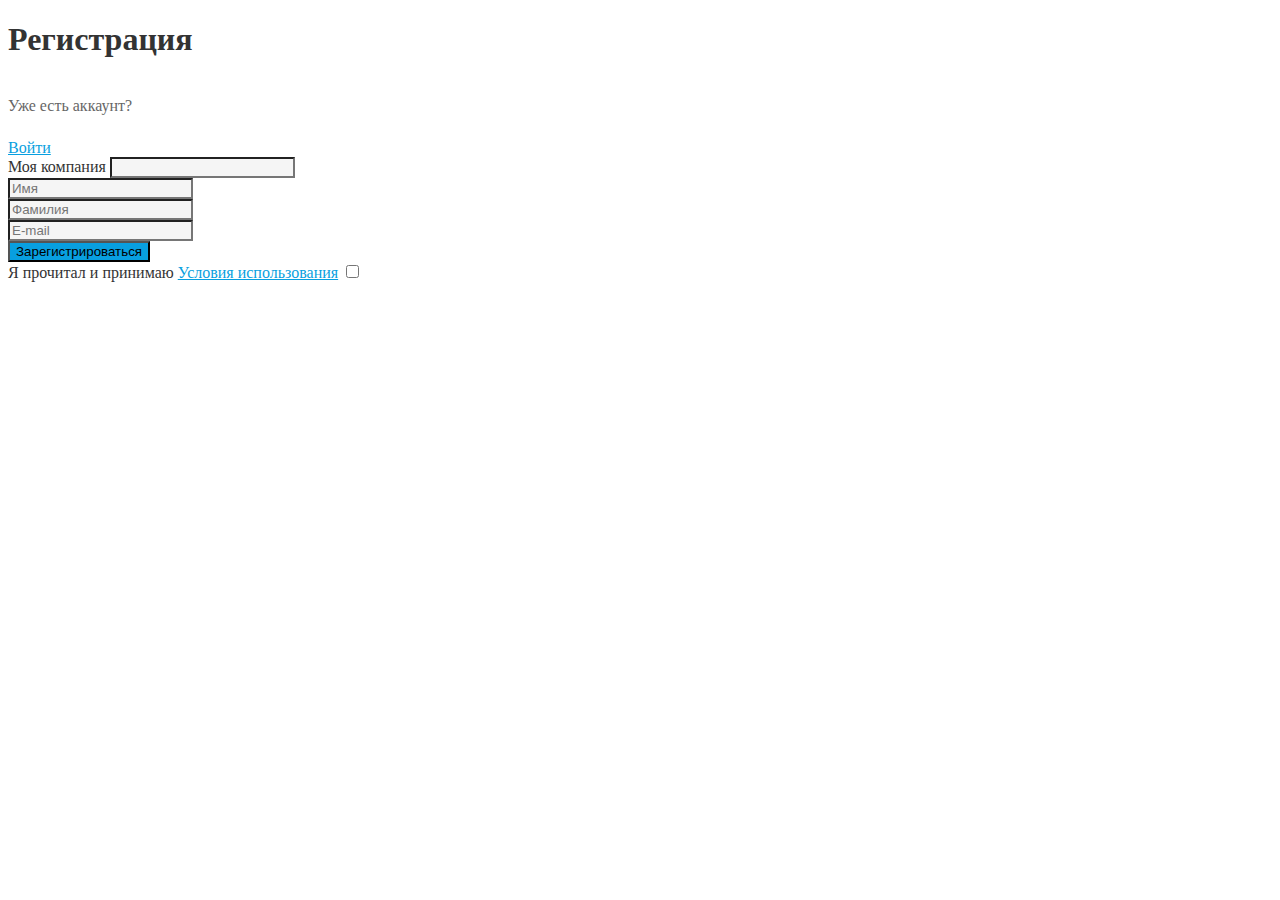
<file: 2-Form/index.html>
<!DOCTYPE html>
<html lang="en">
<head>
    <meta charset="UTF-8">
    <meta name="viewport" content="width=device-width, initial-scale=1.0">
    <title>Register</title>
    <link rel="stylesheet" href="./style.css">
</head>
<body>
    <main>
        <form action="#">
        <h1>Регистрация</h1>
        <p>Уже есть аккаунт?</p>
        <a href="#">Войти</a>
            <div>
                <label for="company">Моя компания</label>
                <input 
                    type="text" 
                    name="1" 
                    id="1"
                    required
                    />
            </div>
            <div>
                <label for="name"></label>
                <input 
                    type="text" 
                    name="name" 
                    id="name"
                    required
                    placeholder="Имя"
                    />
            </div>
            <div>
                <label for="surname"></label>
                <input 
                    type="text" 
                    name="surname" 
                    id="surname"
                    required
                    placeholder="Фамилия"
                    />
            </div>
            <div>
                <label for="email"></label>
                <input 
                    type="text" 
                    name="email" 
                    id="email"
                    required
                    placeholder="E-mail"
                    />
            </div>
            <div >
                <button>Зарегистрироваться</button>
                <!-- <input type="submit" value="Зарегистрироваться" /> -->
              </div>
              <div>
                <label for="agree">Я прочитал и принимаю <a href="#">Условия использования</a></label>
                <input type="checkbox" name="agree" id="agree">
              </div>
        </form>
    </main>
</body>
</html>
</file>
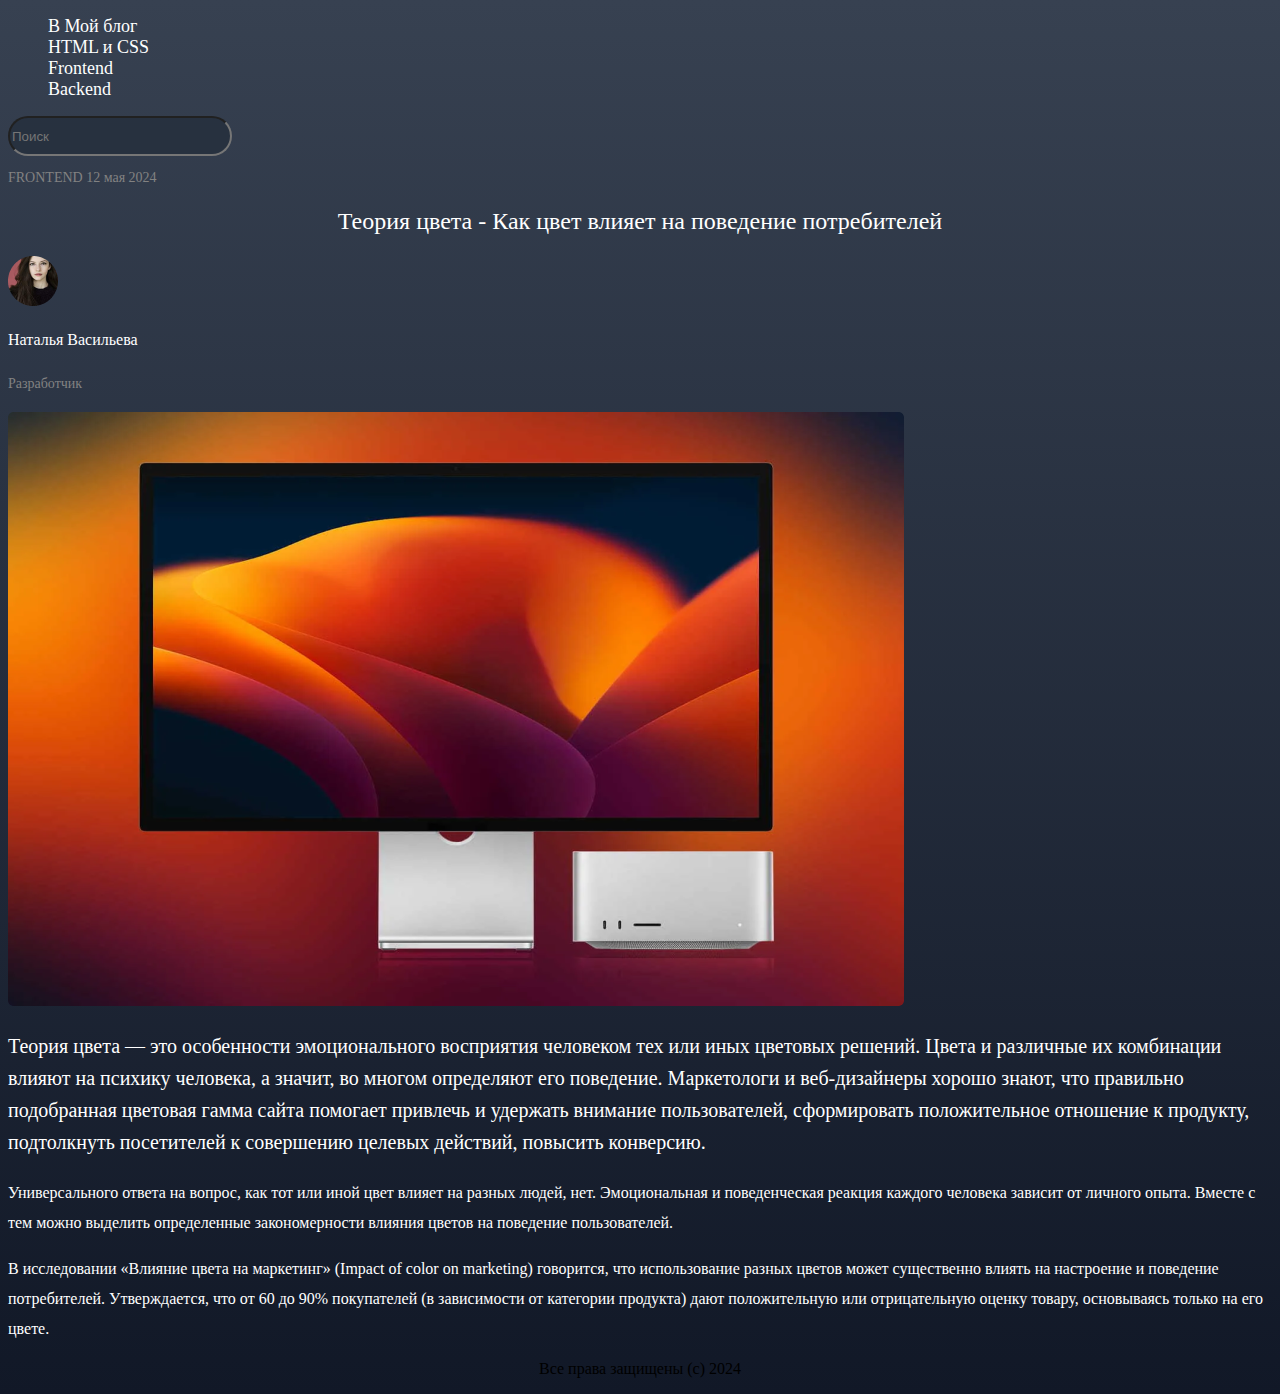
<file: 1-Blog/index_blog.html>
<!DOCTYPE html>
<html lang="en">
<head>
    <meta charset="UTF-8">
    <meta name="viewport" content="width=device-width, initial-scale=1.0">
    <title>Теория цвета</title>
    <link rel="stylesheet" href="./style.css">
</head>
<body>
    <header>
        <nav>
            <ul >
                <li><a class="menu" href="#">B Мой блог</a></li>
                <li><a class="menu" href="#">HTML и CSS</a></li>
                <li><a class="menu" href="#">Frontend</a></li>
                <li><a class="menu" href="#">Backend</a></li>
            </ul>
        </nav>
        <input class="search" type="search" name="q" placeholder="Поиск"> 
    </header>
    <main>
        <section>
            <p class="miniText1" align="center">FRONTEND 12 мая 2024</p>
            <h1>Теория цвета - Как цвет влияет на поведение потребителей</h1>
            <div>
                <img src="Ellipse 1.png" alt="Аватар">
            </div>
            <p class="name">Наталья Васильева</p>
            <p class="miniText2">Разработчик</p>
            <div>
                <img class="computer" src="Comp_page.png" alt="Картинка компьютера">
            </div>
            <p class="text1">Теория цвета — это особенности эмоционального восприятия человеком тех или иных цветовых решений. Цвета и различные их комбинации влияют на психику человека, а значит, во многом определяют его поведение. Маркетологи и веб-дизайнеры хорошо знают, что правильно подобранная цветовая гамма сайта помогает привлечь и удержать внимание пользователей, сформировать положительное отношение к продукту, подтолкнуть посетителей к совершению целевых действий, повысить конверсию.</p>
            <p class="text2">Универсального ответа на вопрос, как тот или иной цвет влияет на разных людей, нет. Эмоциональная и поведенческая реакция каждого человека зависит от личного опыта. Вместе с тем можно выделить определенные закономерности влияния цветов на поведение пользователей.</p> 
            <p class="text2">В исследовании «Влияние цвета на маркетинг» (Impact of color on marketing) говорится, что использование разных цветов может существенно влиять на настроение и поведение потребителей. Утверждается, что от 60 до 90% покупателей (в зависимости от категории продукта) дают положительную или отрицательную оценку товару, основываясь только на его цвете.</p> 
        </section>
    </main>
    <footer>
        <p align="center">Все права защищены (c) 2024</p>
    </footer>
</body>
</html>
</file>
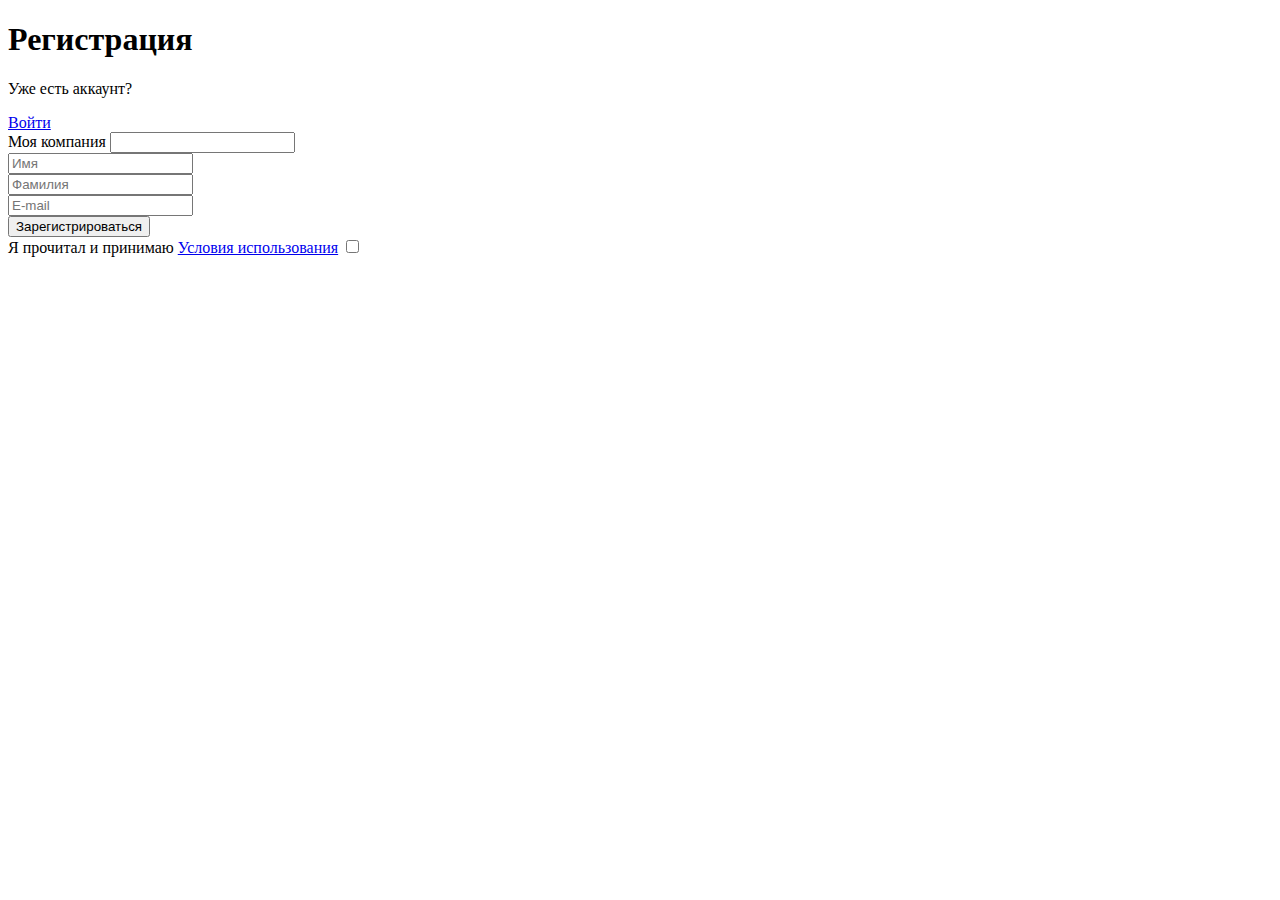
<file: 2-Form/index_1.html>
<!DOCTYPE html>
<html lang="en">
<head>
    <meta charset="UTF-8">
    <meta name="viewport" content="width=device-width, initial-scale=1.0">
    <title>Register
    </title>
</head>
<body>
    <main>
        <form action="#">
        <h1>Регистрация</h1>
        <p>Уже есть аккаунт?</p>
        <a href="#">Войти</a>
            <div>
                <label for="company">Моя компания</label>
                <input 
                    type="text" 
                    name="1" 
                    id="1"
                    required
                    />
            </div>
            <div>
                <label for="name"></label>
                <input 
                    type="text" 
                    name="name" 
                    id="name"
                    required
                    placeholder="Имя"
                    />
            </div>
            <div>
                <label for="surname"></label>
                <input 
                    type="text" 
                    name="surname" 
                    id="surname"
                    required
                    placeholder="Фамилия"
                    />
            </div>
            <div>
                <label for="email"></label>
                <input 
                    type="text" 
                    name="email" 
                    id="email"
                    required
                    placeholder="E-mail"
                    />
            </div>
            <div >
                <input type="submit" value="Зарегистрироваться" />
              </div>
              <div>
                <label for="agree">Я прочитал и принимаю <a href="#">Условия использования</a></label>
                <input type="checkbox" name="agree" id="agree">
              </div>
        </form>
    </main>
</body>
</html>
</file>
<file: 2-Form/style.css>
main {
    background-color: linear-gradient(0deg, #F39494, #F39494);
    /* background-color: #F39494; */
    /* linear-gradient(243.18deg, #FDC5C5 25.45%, rgba(242, 152, 222, 0) 100%),
linear-gradient(243.43deg, #FFA5A5 32.96%, rgba(255, 255, 255, 0) 82.03%); */

}

h1{
    width: 383px;
    height: 54px;
    top: 297px;
    left: 522px;
    color: rgba(51, 51, 51, 1);

}

p {
    width: 166px;
    height: 26px;
    top: 351px;
    left: 602px;
    color: rgba(102, 102, 102, 1);
}

a{
    width: 65px;
    height: 26px;
    top: 351px;
    left: 774px;
    color: rgba(8, 159, 224, 1);
}
label {
    width: 233px;
    height: 26px;
    top: 433px;
    left: 533px;
    color: rgba(51, 51, 51, 1);
}
button {
    background-color: rgba(8, 159, 224, 1);
}

input {
    background-color: rgba(245, 245, 245, 1);
}
</file>
<file: 1-Blog/style.css>
body {
     background: linear-gradient(180deg, #374151 0%, #111827 100%);
}

h1 {
    font-size: 24px;
    font-weight: 400;
    line-height: 38px;
    letter-spacing: 0em;
    text-align: center;
    color: rgba(255, 255, 255, 1);

}

.text1 {
    font-size: 20px;
    font-weight: 400;
    line-height: 32px;
    letter-spacing: 0em;
    text-align: left;
    color: rgba(255, 255, 255, 1);
}

.text2 {
    font-family: Roboto;
    font-size: 16px;
    font-weight: 400;
    line-height: 30px;
    letter-spacing: 0em;
    text-align: left;
    color: rgba(255, 255, 255, 1);

}

.menu {
    font-family: Roboto;
    font-size: 18px;
    font-weight: 400;
    line-height: 21px;
    letter-spacing: 0em;
    text-align: left;
    color: rgba(255, 255, 255, 1);
    text-decoration: none;

}

li {
    list-style-type:  none;
  }

.miniText1 {
    font-size: 14px;
    font-weight: 400;
    line-height: 16px;
    letter-spacing: 0em;
    text-align: left;
    color: rgb(130, 130, 130);

  }

  .miniText2 {

    font-size: 14px;
    font-weight: 400;
    line-height: 28px;
    letter-spacing: 0em;
    text-align: left;
    color: rgb(130, 130, 130);
  }

input{
    width: 224px;
    height: 40px;
    top: 71px;
    left: 1036px;
    border-radius: 100px;
    background: rgba(31, 41, 55, 0.6);
  }

.name{
    font-size: 16px;
    font-weight: 400;
    line-height: 28px;
    letter-spacing: 0em;
    text-align: left;
    color: rgba(255, 255, 255, 1);

}

.footer{
    font-size: 16px;
    font-weight: 400;
    line-height: 28px;
    letter-spacing: 0em;
    text-align: center;
    color: rgb(130, 130, 130);
}

.computer {
    width: 896px;
    height: 594px;
    top: 397px;
    left: 272px;
    border-radius: 5px;

}
</file>
